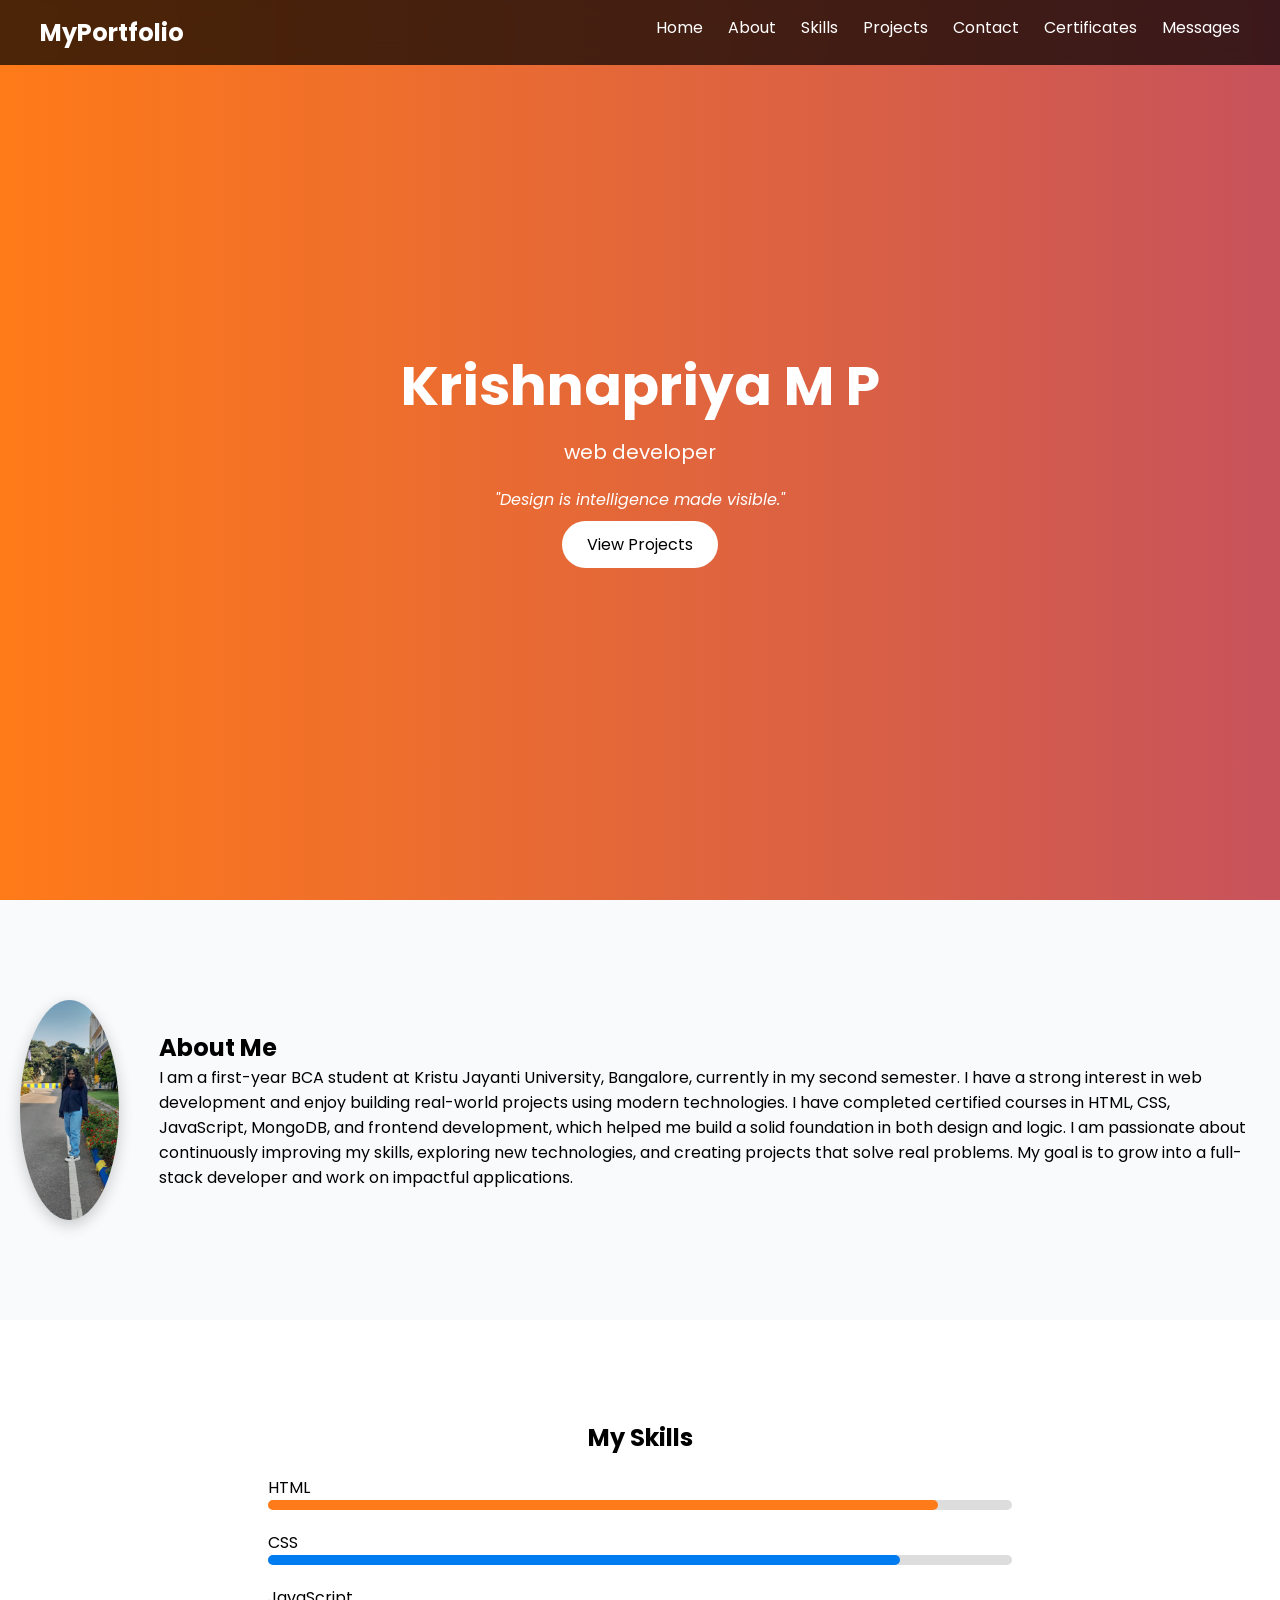
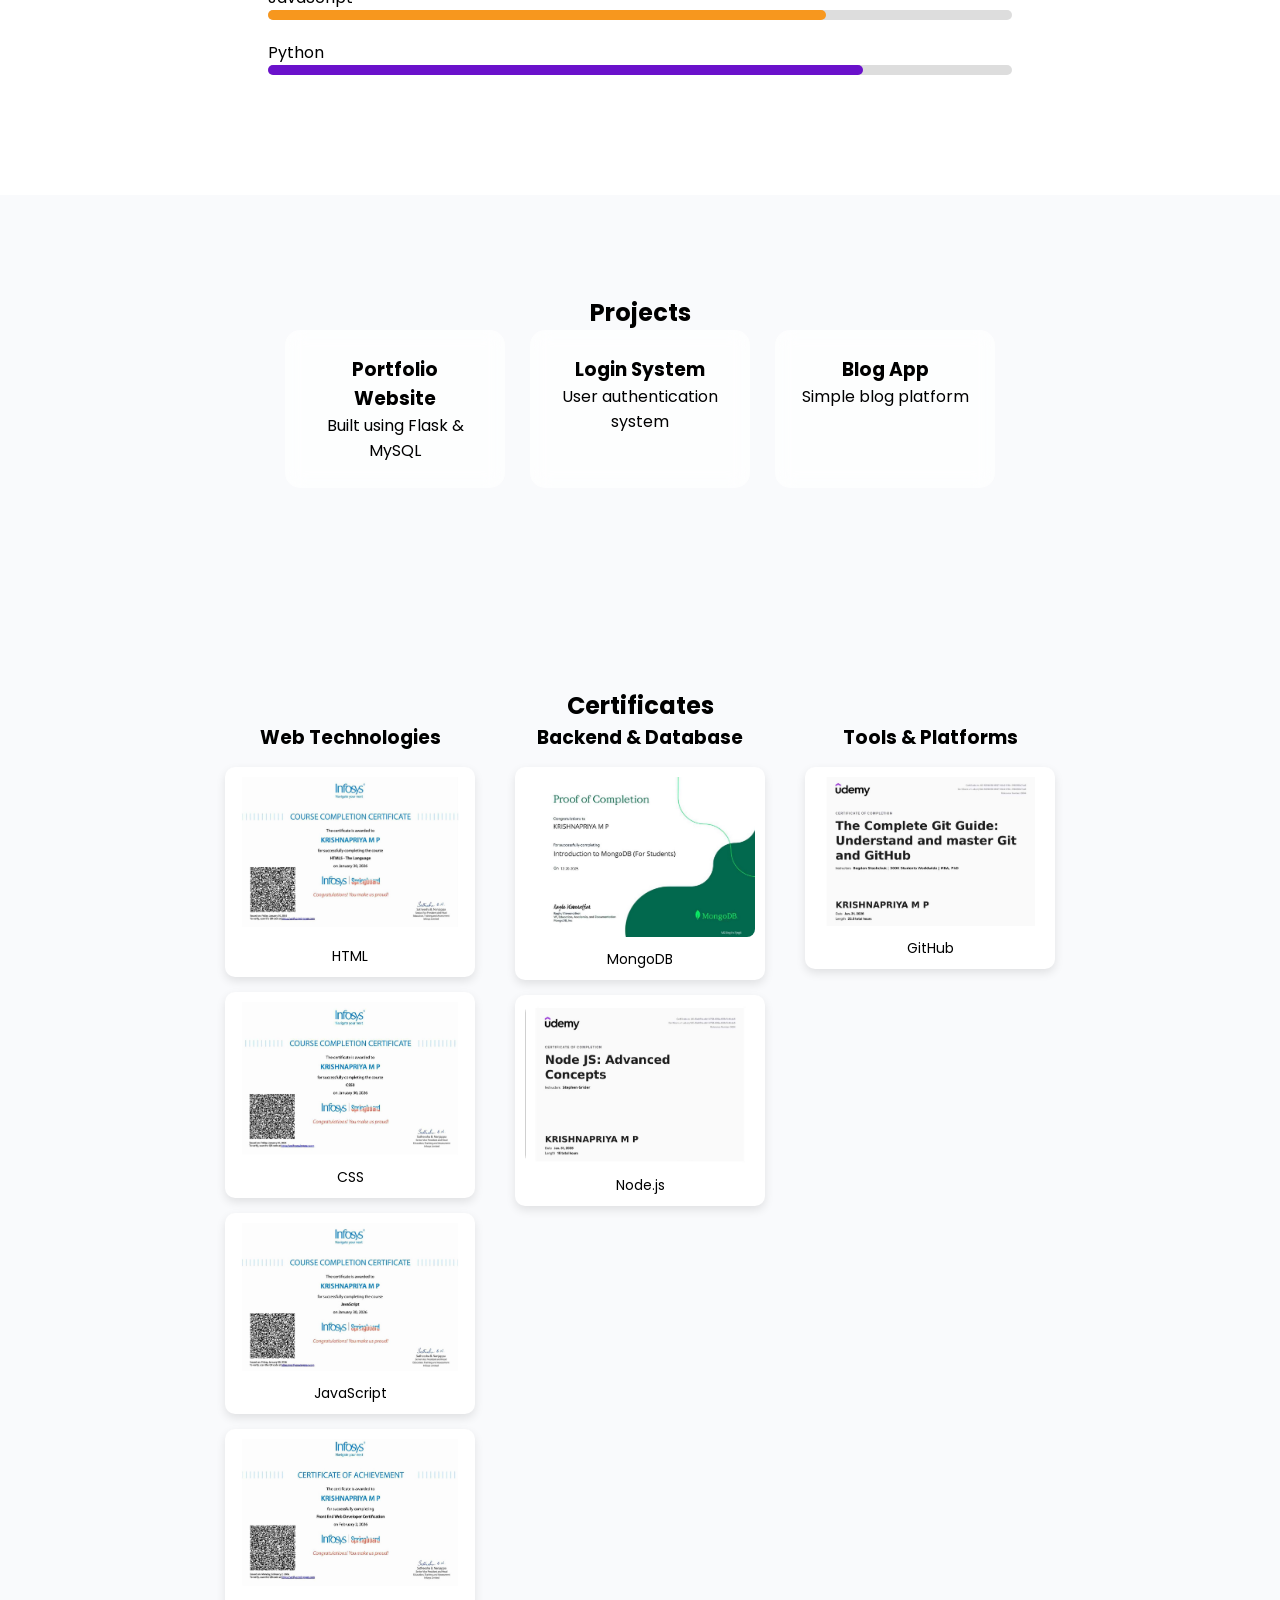
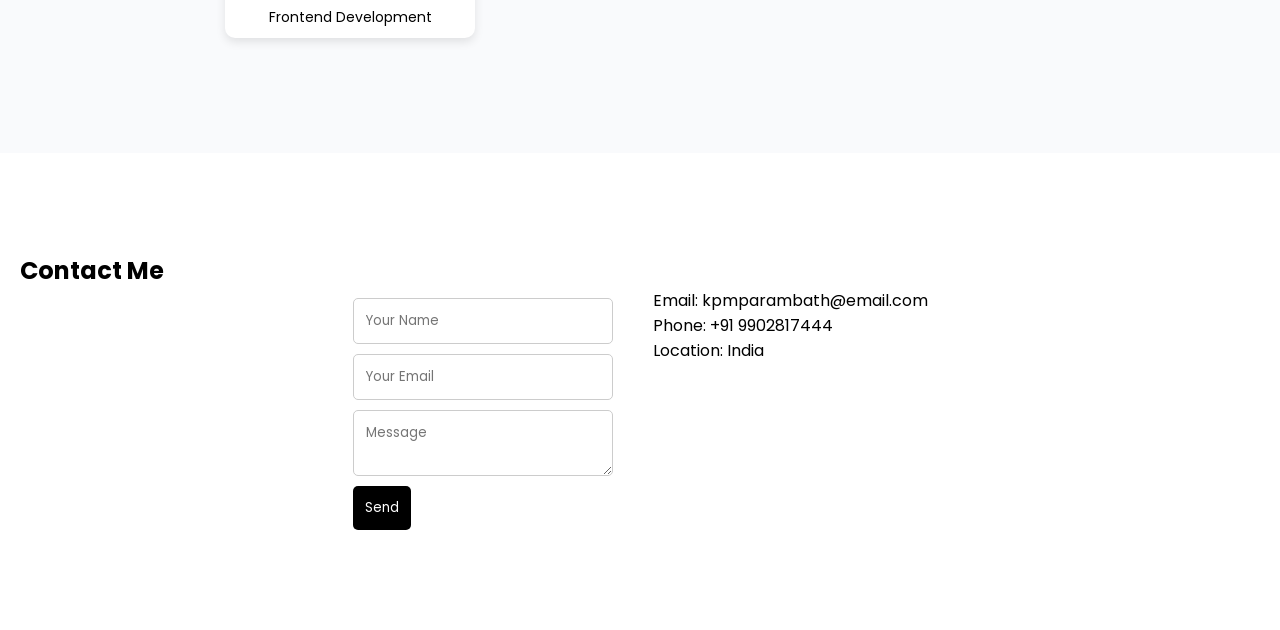
<file: templates/index.html>
<!DOCTYPE html>
<html>
<head>
    <meta charset="UTF-8">
    <meta name="viewport" content="width=device-width, initial-scale=1.0">
    <title>My Portfolio</title>
    <link rel="stylesheet" href="/static/style.css">
    <link href="https://fonts.googleapis.com/css2?family=Poppins:wght@300;400;600&display=swap" rel="stylesheet">
</head>
<body>

<!-- NAVBAR -->
<nav>
    <h2 class="logo">MyPortfolio</h2>
    <ul>
        <li><a href="#hero">Home</a></li>
        <li><a href="#about">About</a></li>
        <li><a href="#skills">Skills</a></li>
        <li><a href="#projects">Projects</a></li>
        <li><a href="#contact">Contact</a></li>
        <li><a href="#certificates">Certificates</a></li>
        <li><a href="/messages">Messages</a></li>
    </ul>
</nav>

<!-- HERO -->
<section id="hero" class="hero">
    <div class="hero-content">
        <h1>Krishnapriya M P</h1>
        <p class="subtitle">web developer</p>
        <p class="quote">"Design is intelligence made visible."</p>
        <a href="#projects" class="btn">View Projects</a>
    </div>
</section>

<!-- ABOUT -->
<section id="about" class="about">
    <div class="about-container">
        <img src="/static/kp.jpg" alt="My Photo" class="profile-img">
        <div>
            <h2>About Me</h2>
            <p>
I am a first-year BCA student at Kristu Jayanti University, Bangalore, currently in my second semester.
I have a strong interest in web development and enjoy building real-world projects using modern technologies.

I have completed certified courses in HTML, CSS, JavaScript, MongoDB, and frontend development, which helped me build a solid foundation in both design and logic.

I am passionate about continuously improving my skills, exploring new technologies, and creating projects that solve real problems. My goal is to grow into a full-stack developer and work on impactful applications.
</p>
        </div>
    </div>
</section>

<!-- SKILLS -->
<section id="skills" class="skills">
    <h2>My Skills</h2>

    <div class="skill">
        <span>HTML</span>
        <div class="bar"><div class="fill html"></div></div>
    </div>

    <div class="skill">
        <span>CSS</span>
        <div class="bar"><div class="fill css"></div></div>
    </div>

    <div class="skill">
        <span>JavaScript</span>
        <div class="bar"><div class="fill js"></div></div>
    </div>

    <div class="skill">
        <span>Python</span>
        <div class="bar"><div class="fill python"></div></div>
    </div>
</section>

<!-- PROJECTS -->
<section id="projects" class="projects">
    <h2>Projects</h2>

    <div class="project-container">
        <div class="card">
            <h3>Portfolio Website</h3>
            <p>Built using Flask & MySQL</p>
        </div>

        <div class="card">
            <h3>Login System</h3>
            <p>User authentication system</p>
        </div>

        <div class="card">
            <h3>Blog App</h3>
            <p>Simple blog platform</p>
        </div>
    </div>
</section>

<!-- CERTIFICATES -->
<section id="certificates" class="certificates">
    <h2>Certificates</h2>

    <div class="cert-grid">

        <!-- Web Technologies -->
        <div class="cert-category">
            <h3>Web Technologies</h3>

            <div class="cert-card">
                <a href="/static/hcert.jpg" target="_blank">
                    <img src="/static/hcert.jpg">
                </a>
                <p>HTML</p>
            </div>

            <div class="cert-card">
                <a href="/static/ccert.jpg" target="_blank">
                    <img src="/static/ccert.jpg">
                </a>
                <p>CSS</p>
            </div>

            <div class="cert-card">
                <a href="/static/jcert.jpg" target="_blank">
                    <img src="/static/jcert.jpg">
                </a>
                <p>JavaScript</p>
            </div>

            <div class="cert-card">
                <a href="/static/fcert.jpg" target="_blank">
                    <img src="/static/fcert.jpg">
                </a>
                <p>Frontend Development</p>
            </div>
        </div>

        <!-- Backend -->
        <div class="cert-category">
            <h3>Backend & Database</h3>

            <div class="cert-card">
                <a href="/static/mcert1.jpg" target="_blank">
                    <img src="/static/mcert1.jpg">
                </a>
                <p>MongoDB</p>
            </div>

            <div class="cert-card">
                <a href="/static/ncer.jpg" target="_blank">
                    <img src="/static/ncert.jpg">
                </a>
                <p>Node.js</p>
            </div>
        </div>

        <!-- Tools -->
        <div class="cert-category">
            <h3>Tools & Platforms</h3>

            <div class="cert-card">
                <a href="/static/gcert.jpg" target="_blank">
                    <img src="/static/gcert.jpg">
                </a>
                <p>GitHub</p>
            </div>
        </div>

    </div>
</section>

<!-- CONTACT -->
<section id="contact" class="contact">
    <h2>Contact Me</h2>

    <div class="contact-container">
        <form action="/contact" method="POST">
            <input type="text" name="name" placeholder="Your Name" required>
            <input type="email" name="email" placeholder="Your Email" required>
            <textarea name="message" placeholder="Message" required></textarea>
            <button type="submit">Send</button>
        </form>

        <div class="info">
            <p>Email: kpmparambath@email.com</p>
            <p>Phone: +91 9902817444</p>
            <p>Location: India</p>
        </div>
    </div>
</section>
<script>
    // Smooth scroll
    document.querySelectorAll('a[href^="#"]').forEach(anchor => {
        anchor.addEventListener("click", function(e) {
            e.preventDefault();
            document.querySelector(this.getAttribute("href")).scrollIntoView({
                behavior: "smooth"
            });
        });
    });

    // Fade-in animation on scroll
    const elements = document.querySelectorAll("section");

    window.addEventListener("scroll", () => {
        elements.forEach(el => {
            const position = el.getBoundingClientRect().top;
            const screen = window.innerHeight;

            if (position < screen - 100) {
                el.classList.add("show");
            }
        });
    });
</script>

</body>
</html>
</file>
<file: static/style.css>
* {
    margin: 0;
    padding: 0;
    box-sizing: border-box;
    font-family: 'Poppins', sans-serif;
    scroll-behavior: smooth;
}

/* NAVBAR */
nav {
    position: fixed;
    width: 100%;
    background: rgba(0,0,0,0.7);
    backdrop-filter: blur(10px);
    color: white;
    display: flex;
    justify-content: space-between;
    padding: 15px 40px;
    top: 0;
    z-index: 1000;
}

nav ul {
    display: flex;
    list-style: none;
}

nav ul li {
    margin-left: 25px;
}

nav a {
    color: white;
    text-decoration: none;
    transition: 0.3s;
}

nav a:hover {
    color: #00f2fe;
}

/* HERO */
.hero {
    height: 100vh;
    background: linear-gradient(270deg, #4facfe, #00f2fe, #6a11cb, #ff7a18);
background-size: 800% 800%;
animation: gradientMove 10s ease infinite;
    display: flex;
    justify-content: center;
    align-items: center;
    text-align: center;
    color: white;
}

.hero h1 {
    font-size: 55px;
}

.subtitle {
    margin: 10px 0;
    font-size: 20px;
}

.quote {
    margin: 20px 0;
    font-style: italic;
}

.btn {
    padding: 12px 25px;
    background: white;
    color: black;
    text-decoration: none;
    border-radius: 30px;
    transition: 0.3s;
}

.btn:hover {
    background: black;
    color: white;
}

/* SECTION ANIMATION */
section {
    opacity: 0;
    transform: translateY(50px);
    transition: 0.6s;
}

section.show {
    opacity: 1;
    transform: translateY(0);
}

/* ABOUT */
.about {
    padding: 100px 20px;
    background: #f9fafc;
}

.about-container {
    display: flex;
    align-items: center;
    justify-content: center;
    gap: 40px;
}

.about img {
    width: 220px;
    height: 220px;
    object-fit: cover;
    object-position: top;
    border-radius: 50%;
    box-shadow: 0 5px 15px rgba(0,0,0,0.2);
}

/* SKILLS */
.skills {
    padding: 100px 20px;
    text-align: center;
}

.skill {
    width: 60%;
    margin: 20px auto;
    text-align: left;
}

.bar {
    background: #ddd;
    height: 10px;
    border-radius: 10px;
}

.fill {
    height: 10px;
    border-radius: 10px;
}

.html { width: 90%; background: #ff7a18; }
.css { width: 85%; background: #007cf0; }
.js { width: 75%; background: #f7971e; }
.python { width: 80%; background: #6a11cb; }

/* PROJECTS */
.projects {
    padding: 100px 20px;
    background: #f9fafc;
    text-align: center;
}

.project-container {
    display: flex;
    justify-content: center;
    gap: 25px;
    flex-wrap: wrap;
}

.card {
    background: rgba(255,255,255,0.7);
    backdrop-filter: blur(10px);
    padding: 25px;
    width: 220px;
    border-radius: 15px;
    transition: 0.3s;
}

.card:hover {
    transform: translateY(-10px);
}

/* CONTACT */
.contact {
    padding: 100px 20px;
}

.contact-container {
    display: flex;
    justify-content: center;
    gap: 40px;
    flex-wrap: wrap;
}

form input, form textarea {
    display: block;
    margin: 10px 0;
    padding: 12px;
    width: 260px;
    border-radius: 5px;
    border: 1px solid #ccc;
}

button {
    padding: 12px;
    background: black;
    color: white;
    border: none;
    border-radius: 5px;
}

/* MOBILE */
@media (max-width: 768px) {
    .about-container,
    .contact-container {
        flex-direction: column;
        text-align: center;
    }

    .skill {
        width: 90%;
    }
    .about img {
    width: 180px;
    height: 180px;
}

nav {
        flex-direction: row;
        align-items: center;
        justify-content: space-between;
        padding: 10px 15px;
    }

    nav ul {
        display: flex !important;
        flex-direction: row !important;
        flex-wrap: wrap;
        justify-content: center;
        margin: 0;
        padding: 0;
    }

    nav ul li {
        margin: 5px 8px;
    }

    nav a {
        font-size: 13px;
    }

    nav {
    height: auto;   /* prevents full screen stretch */
}
}
/* CERTIFICATES */
.certificates {
    padding: 100px 20px;
    text-align: center;
    background: #f9fafc;
}

.cert-grid {
    display: flex;
    justify-content: center;
    gap: 40px;
    flex-wrap: wrap;
}

.cert-category {
    width: 250px;
}

.cert-category h3 {
    margin-bottom: 15px;
}

.cert-card {
    background: white;
    padding: 10px;
    border-radius: 10px;
    margin-bottom: 15px;
    transition: 0.3s;
    box-shadow: 0 4px 10px rgba(0,0,0,0.1);
}

.cert-card img {
    width: 100%;
    border-radius: 8px;
}

.cert-card p {
    margin-top: 5px;
    font-size: 14px;
}

.cert-card:hover {
    transform: translateY(-5px);
}

@keyframes gradientMove {
    0% { background-position: 0% 50%; }
    50% { background-position: 100% 50%; }
    100% { background-position: 0% 50%; }
}
</file>
